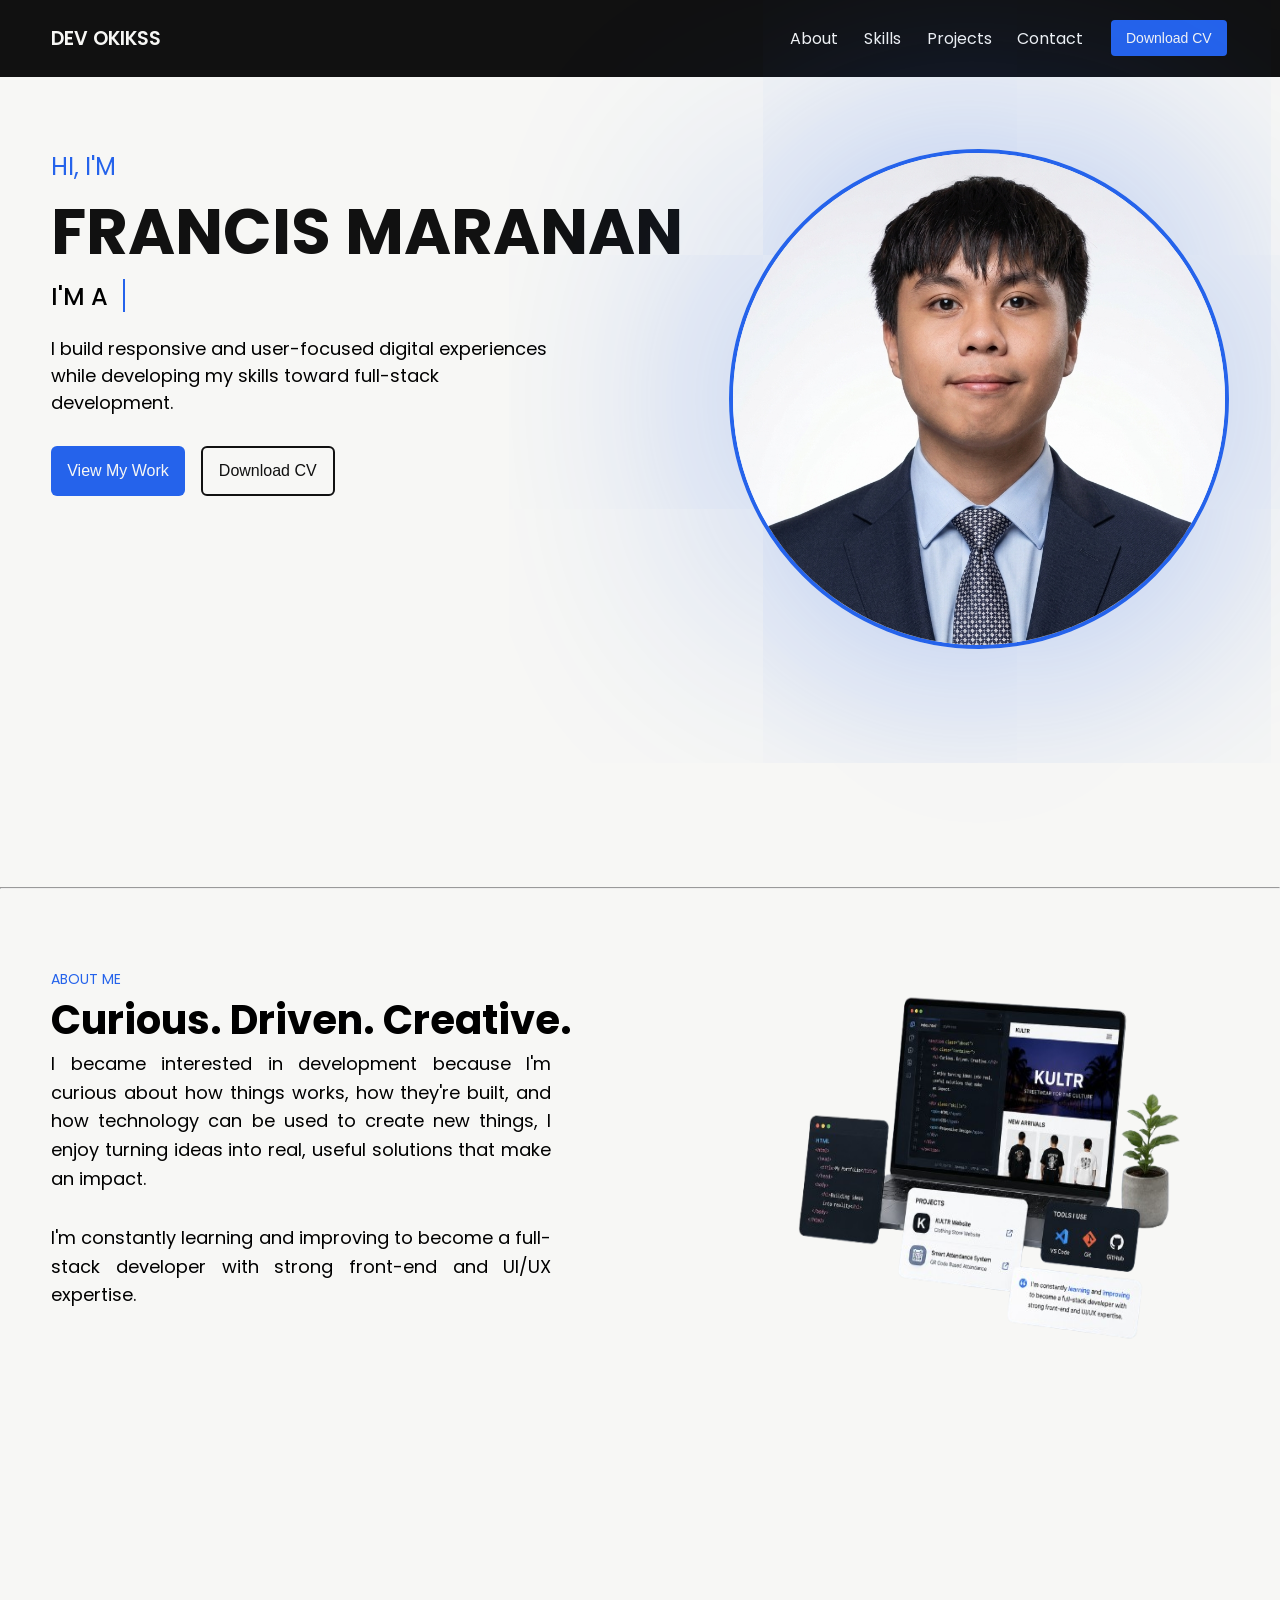
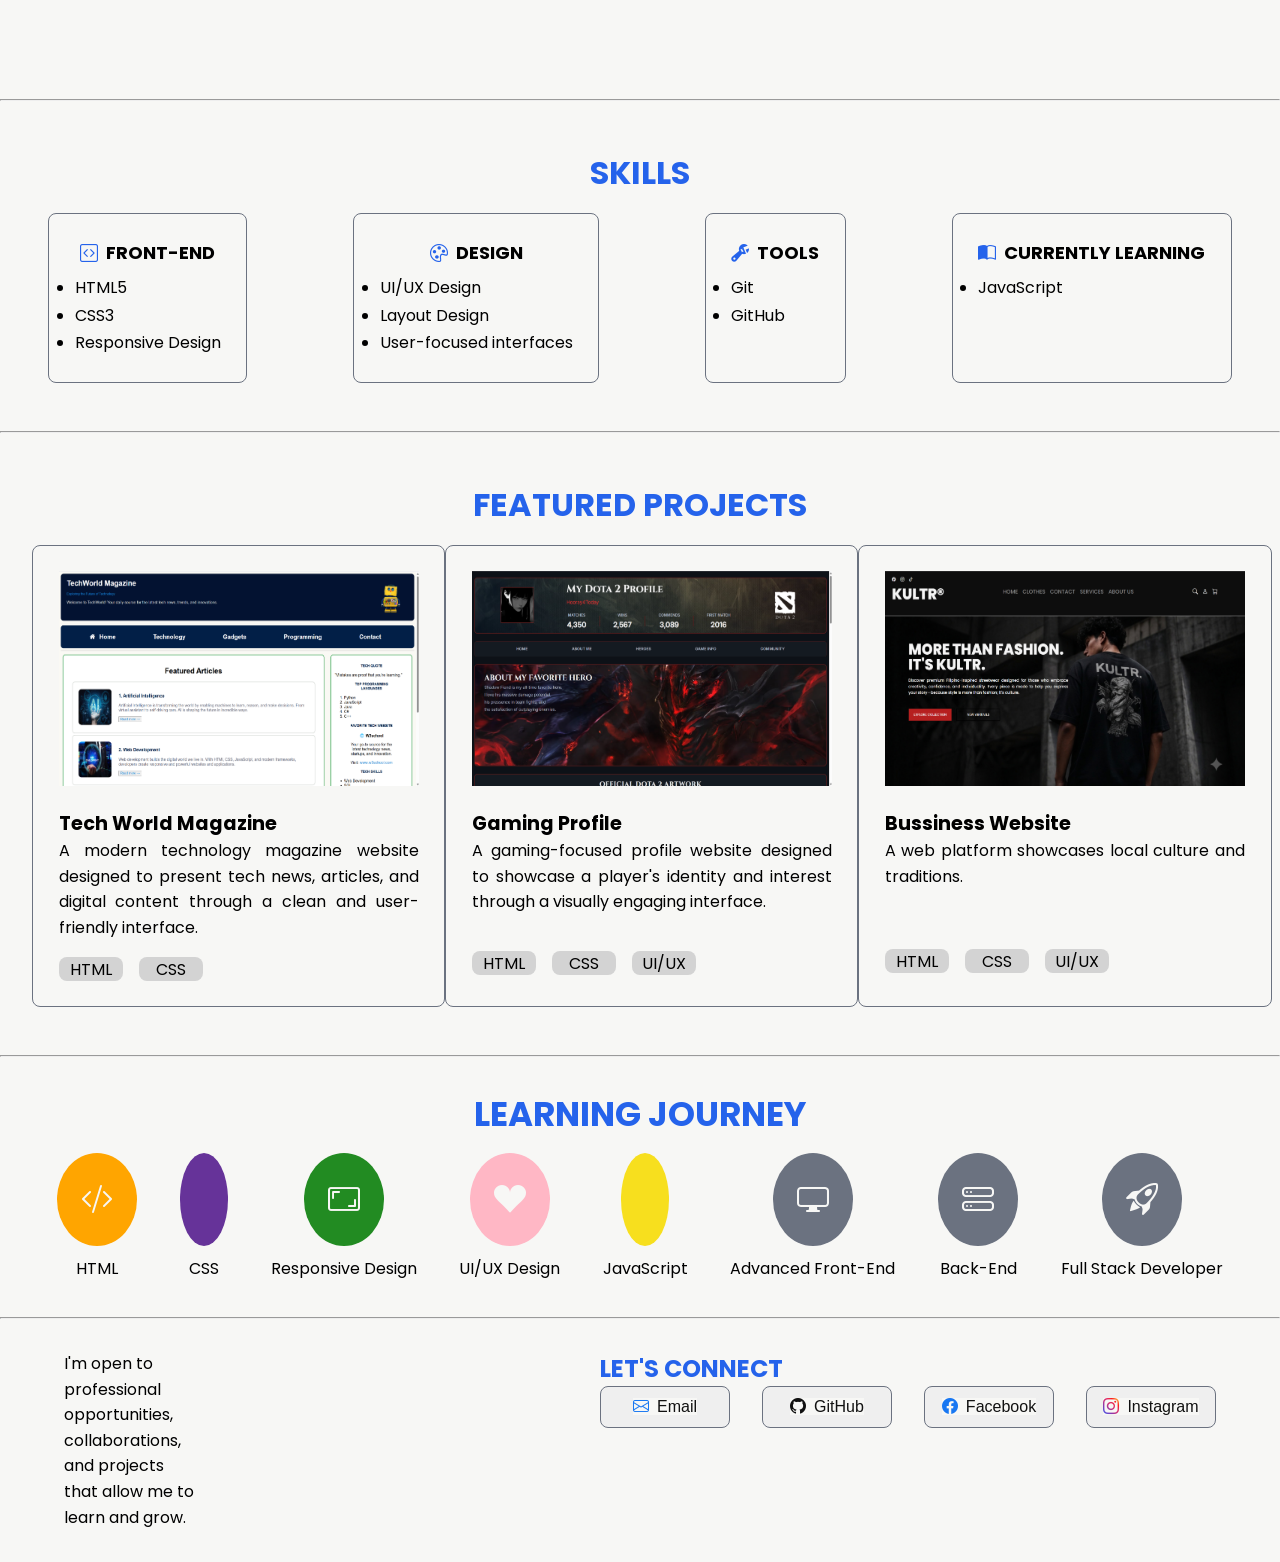
<file: index.html>
<!DOCTYPE html>
<html lang="en">
<head>
    <meta charset="UTF-8">
    <meta name="viewport" content="width=device-width, initial-scale=1.0">
    <link rel="stylesheet" href="https://cdn.jsdelivr.net/npm/bootstrap-icons@1.13.1/font/bootstrap-icons.min.css">
    <link rel="stylesheet" href="css/index.css">
    <link rel="icon" type="image/png" href="assets/images/first-page-images/ChatGPT Image Jul 29, 2026, 11_13_19 PM.png">
    <title>Dev Okikss</title>
</head>
<body>
    <header>
        <!-- navbar section -->
        <nav>
            <!-- logo section -->
            <a href="index.html" class="logo">DEV OKIKSS</a>

            <!-- Main navigation -->
            <ul>
                <li><a href="#about">About</a></li>
                <li><a href="#skills">Skills</a></li> 
                <li><a href="#featured-projects">Projects</a></li>
                <li><a href="#lets-connect">Contact</a></li>
                
                <button>
                    <a download="" href="#">Download CV</a>
                </button>
            </ul>
        </nav>
    </header>

    <main>

        <!-- Profile Section -->
        <section id="profile">
            <div class="left-details">
                <p class="sub-1">Hi, I'm</p>
                <h1>Francis Maranan</h1>
                <div class="wrapper">
                    <div class="static-text">I'm a</div>
                    <ul class="dynamic-texts">
                        <li><span>Web Developer</span></li>
                        <li><span>UI/UX Designer</span></li>
                    </ul>
                </div>
                <p class="aboutme-details">
                    I build responsive and user-focused digital experiences while developing my skills toward full-stack development.
                </p>

                <div class="viewworl-cv">
                    <button class="my-work"><a href="">View My Work</a></button>
                    <button class="cv"><a download="" href="">Download CV</a></button>
                </div>
            </div>
            
            <div class="right-image">
                <img src="assets/images/first-page-images/Professional profile.png" alt="profile picture">
            </div>
        </section><hr>


        <!-- about section -->
        <section id="about">
            <div class="aboutme-left">
                <p class="sub-heading">About Me</p>
                <h1>Curious. Driven. Creative.</h1>
                <p class="aboutme-details">
                    I became interested in development because I'm curious about how things works, how they're built, and how technology can be used to create new things, I enjoy turning ideas into real, useful solutions that make an impact.
                </p>

                <p class="aboutme-details">
                    I'm constantly learning and improving to become a full-stack developer with strong front-end and UI/UX expertise.
                </p>
            </div>

            <img src="assets/images/first-page-images/testing-about-image.png" alt="">
        </section><hr>

        <!-- skills -->
        <section id="skills">
            <h1>Skills</h1>
            <div class="skills-container">
                <div class="skills-card">
                    <h2><i class="bi bi-code-square"></i>Front-End</h2>
                    <ul>
                        <li>HTML5</li>
                        <li>CSS3</li>
                        <li>Responsive Design</li>
                    </ul>
                </div>


                <div class="skills-card">
                    <h2><i class="bi bi-palette"></i>Design</h2>
                    <ul>
                        <li>UI/UX Design</li>
                        <li>Layout Design</li>
                        <li>User-focused interfaces</li>
                    </ul>
                </div>

                <div class="skills-card">
                    <h2><i class="bi bi-wrench-adjustable"></i>Tools</h2>
                    <ul>
                        <li>Git</li>
                        <li>GitHub</li>
                    </ul>
                </div>

                <div class="skills-card">
                    <h2><i class="bi bi-book-half"></i>Currently Learning</h2>
                    <ul>
                        <li>JavaScript</li>
                    </ul>
                </div>
            </div>
        </section><hr>
        
        <!-- featured section -->
        <section id="featured-projects">

            <h1>Featured Projects</h1>
            <!-- tech world magazine -->

            <div class="feature-details">
                <div class="feature-container">
                    <img src="assets/images/first-page-images/featured-image-1.png" alt="TechWorldMagazine">
                    <div class="project-details">
                        <h2>Tech World Magazine</h2>
                        <p>A modern technology magazine website designed to present tech news, articles, and digital content through a clean and user-friendly interface.</p>
                        <ul>
                            <li>HTML</li>
                            <li>CSS</li>
                        </ul>
                    </div>
                </div>

                <!-- gaming profile -->
                <div class="feature-container">
                    <img src="assets/images/first-page-images/featured-image-2.png" alt="Gaming Profile">
                    <div class="project-details">
                        <h2>Gaming Profile</h2>
                        <p>A gaming-focused profile website designed to showcase a player's identity and interest through a visually engaging interface.</p>
                        <ul class="gaming">
                            <li>HTML</li>
                            <li>CSS</li>
                            <li>UI/UX</li>
                        </ul>
                    </div>
                </div>

                <!-- KULTR business website -->
                <div class="feature-container">
                    <img src="assets/images/first-page-images/featured-image-3.png" alt="KULTR">
                    <div class="project-details">
                        <h2>Bussiness Website</h2>
                        <p>A web platform showcases local culture and traditions.</p>
                        <ul class="business">
                            <li>HTML</li>
                            <li>CSS</li>
                            <li>UI/UX</li>
                        </ul>
                    </div>
                </div>
            </div>
        </section><hr>

            <!-- learning journey section -->
        <section id="learning-journey">
            
            <h1>Learning Journey</h1>
            <div class="learning-container">
                    <!-- html -->
                <div class="tech-container">
                    <i class="bi bi-code-slash" style="background-color:#FFA500;"></i>
                    <p>HTML</p>
                </div>
                <!-- css -->
                <div class="tech-container">
                    <i class="bi bi-css" style="background-color: #663399;"></i>
                    <p>CSS</p>
                </div>
                <!-- responsive -->
                <div class="tech-container">
                    <i class="bi bi-aspect-ratio" style="background-color: #228B22;"></i>
                    <p>Responsive Design</p>
                </div>
                <!-- ui/ux design -->
                <div class="tech-container">
                    <i class="bi bi-suit-heart-fill" style="background-color: #FFB7C5;"></i>   
                    <p>UI/UX Design</p>
                </div>

                <!-- javascript -->
                <div class="tech-container">
                    <i class="bi bi-javascript" style="background-color: #F7DF1E;"></i>
                    <p>JavaScript</p>
                </div>
                <!-- Advanced Front-End -->
                <div class="tech-container">
                    <i class="bi bi-display"></i>
                    <p>Advanced Front-End</p>
                </div>
                <!-- Back-End -->
                <div class="tech-container">
                    <i class="bi bi-hdd-stack"></i>
                    <p>Back-End</p>
                </div>
                <!-- full stack -->
                <div class="tech-container">
                    <i class="bi bi-rocket-takeoff"></i>
                    <p>Full Stack Developer</p>
                </div>
            </div>
        </section><hr>

        <!-- Contact section -->
        <section id="lets-connect">
            <p>I'm open to professional opportunities, collaborations, and projects that allow me to learn and grow.</p>
            <div>
                <h1>Let's Connect</h1>
                <div class="social-media">
                    <button><a href="" target="_blank"><i class="bi bi-envelope email-icon"></i>Email</a></button>
                    <button class="github"><a href="https://github.com/Francis-D-Maranan" target="_blank"><i class="bi bi-github github-icon"></i>GitHub</a></button>
                    <button class="facebook"><a href="https://web.facebook.com/francis.maranan.31/" target="_blank"><i class="bi bi-facebook facebook-icon"></i>Facebook</a></button>
                    <button class="instagram"><a href="https://www.instagram.com/notpopefrann.xx/" target="_blank"><i class="bi bi-instagram instagram-icon"></i>Instagram</a></button>
                </div>
            </div>
        </section>
    </main>

    <footer>

    </footer>
</body>
</html>
</file>
<file: css/index.css>
@import url('https://fonts.googleapis.com/css2?family=Poppins:ital,wght@0,100;0,200;0,300;0,400;0,500;0,600;0,700;0,800;0,900;1,100;1,200;1,300;1,400;1,500;1,600;1,700;1,800;1,900&display=swap');

:root{
    --text-color: #111111;
    --bg-color: #F7F7F5;
    --accent-color: #2563EB;
    --sub-color: #6B7280;
}

*{
    margin: 0;
    padding: 0;
    box-sizing: border-box;
    list-style: none;
    text-decoration: none;
    scroll-behavior: smooth;
}
*::-webkit-scrollbar{
    display: none;
}

body{
    background-color: var(--bg-color);
    font-family: "Poppins", sans-serif;
    width: 100%;
    max-width: 1536px;
}

/* navigation */
nav{
    display: flex;
    justify-content: space-between;
    align-items: center;
    height: clamp(4rem, 6vw, 5rem);
    padding-inline: clamp(1.25rem, 4vw, 4rem);
    background-color: var(--text-color);

    a{
        color: var(--bg-color);
    }
}

nav .logo{
    font-size: 1.25rem;
    font-weight: 600;
    transition: 0.2s;
    font-size: clamp(1.1rem, 1.5vw, 1.35rem);
}

nav .logo:hover{
    text-shadow: 0px 0px 10px rgba(255, 255, 255, 0.8);
}

nav a:hover{
    text-shadow: 0px 0px 10px rgba(255, 255, 255, 0.8);
}

nav ul{
    display: flex;
    justify-content: center;
    align-items: center;
    gap: clamp(1rem, 2vw, 2rem);

    li a{
    font-weight: 400;
    font-size: 1rem;
    }
}


nav button{
    height: 2.5rem;
    width: 7.5rem;
    background: var(--accent-color);
    border-radius: 0.375rem;
    border: 2px solid var(--text-color); 

    a{
    font-size: 0.875rem;
    }
}

nav button:hover{
    background: var(--bg-color);
    a{
        color: var(--text-color);
    }
}

/* profile section */
#profile{
    display: flex;
    justify-content: space-between;
    min-height: 90vh;
    padding-block: clamp(4rem, 8vh, 7rem);
    padding-inline: clamp(1.25rem, 4vw, 4rem);
    img{
        object-fit: cover;
        height: 500px;
        width: 500px;
        border-radius: 50% 50%;
        border: 4px solid #2563EB;
        box-shadow: 0 0 400px 0px rgba(37, 99, 235, 0.45);
    }
}

.left-details h1{
    text-transform: uppercase;
    font-size: clamp(2.75rem, 5vw, 4rem);
    font-weight: 700;
    color: var(--text-color);
}

.sub-1{
    color: var(--accent-color);
    font-size: 1.5rem;
    font-weight: 400;
    text-transform: uppercase;
}

.wrapper{
    display: inline-flex;
    margin-bottom: 20px;
}

.wrapper .static-text{
    font-size: clamp(1.25rem, 2vw, 1.5rem);
    font-weight: 500;
    text-transform: uppercase;
}

.wrapper .dynamic-texts{
    margin-left: 15px;
    line-height: 36px;
    height: 36px;   
    overflow: hidden;
}

.dynamic-texts li{
    color: #2563EB;
    font-size: clamp(1.25rem, 2vw, 1.5rem);
    font-weight: 500;
    position: relative;
    top: 0;
    animation: slide 5s steps(2) infinite;
}

@keyframes slide {
    100%{
        top: -74px;
    }
}
.dynamic-texts li span{
    position: relative;

}

.dynamic-texts li span::after{
    content: "";
    position: absolute;
    left: 0;
    height: 100%;
    width: 100%;
    background-color: var(--bg-color);
    border-left: 0.125rem solid var(--accent-color);
    animation: typing 2.5s steps(14) infinite;
}

@keyframes typing {
    100%{
        left: 100%;
        margin: 0 -35px 0 35px;
    }
}

.aboutme-details{
    max-width: 500px;
    font-size: 1.125rem;
    margin-bottom: 30px;
}

.viewworl-cv{
    display: flex;
    gap: 1rem;
}

.viewworl-cv button{
    padding-block: 14px;
    padding-inline: 16px;

    a{
        font-size: 1rem;
    }
}

.viewworl-cv .my-work{
    background: var(--accent-color);
    border-radius: 6px;
    border: none;

    a{
        color: var(--bg-color);
    }
}

.viewworl-cv .my-work:hover{
    background:#1D4ED8  ;
    a{
        color: var(--bg-color);
    }
}

.viewworl-cv .cv{
    background: var(--bg-color);
    border-radius: 6px;
    border: 2px solid var(--text-color);

    a{
        color: var(--text-color);
    }
}

.viewworl-cv .cv:hover{
    background: var(--text-color);
    cursor: pointer;
    a{
        color: var(--bg-color);
    }
}

/* about section */
#about{
    display: flex;
    justify-content: space-between;
    gap: clamp(2rem, 5vw, 5rem);
    min-height: 90vh;
    padding-block: clamp(5rem, 8vh, 7rem);
    padding-inline: clamp(1.25rem, 4vw, 4rem);
    
    .sub-heading{
        font-size: 14px;
        font-weight: 400;
        color: var(--accent-color);
        text-transform: uppercase;
    }

    h1{
        font-size: clamp(2rem, 3.5vw, 2.5rem);
    }


    img{
        height: 400px;
        width: 500px;
    }
}

.aboutme-left .aboutme-details{
    text-align: justify;
    font-size: 1.125rem;
    line-height: 1.6;
}

#skills{
    justify-content: center;
    align-items: center;  
    padding: clamp(3rem, 4vh, 7rem);

    h1{
        text-align: center;
        color: var(--accent-color);
        text-transform: uppercase;
        font-weight: 700;
        font-size: clamp(2rem, 3.5vw, 0.0625rem);
        margin-bottom: 16px;
    }
}



.skills-container{
    display: flex;
    justify-content: space-between;
    gap: clamp(1rem, 2vw, 2rem);
}

.skills-card{
    padding: clamp(1.25rem, 2vw, 2rem);
    border: 1px solid var(--sub-color);
    border-radius: 8px;

    i{
        color: var(--accent-color);
        margin-right: 8px;
    }
    h2{
        text-align: center;
        font-size: 18px;
        text-transform: uppercase;
        margin-bottom: 8px;
    }

    ul li{
        font-size: 16px;
        line-height: 1.7;
        counter-increment: numbers;
        list-style: disc;
    }
}

/* feauture projects */
#featured-projects{
    padding: 3rem 2rem;
}
#featured-projects h1{
    font-size: 2rem;
    padding-bottom: 1rem;
    text-align: center;
    text-transform: uppercase;
    color: var(--accent-color);
}
.feature-details{
    display: flex;  
    justify-content: space-around;
    img{
        height: 215px;
        width: 360px;
        margin-bottom: 1rem;
    }

    h2{
        font-size: clamp(1.125rem, 1.5vw, 1.25rem);
    }
}

.feature-container{
    border: 1px solid var(--sub-color);
    border-radius: 8px;
    padding: clamp(1.25rem, 2vw, 1.75rem);
}

.feature-details p{
    width: 360px;
    text-align: justify;
    font-size: 1rem;
    line-height: 1.6;
}

.feature-details ul{
    display: flex;
    margin-top: 1rem;
    gap: 1rem;
}

.feature-details ul li{
    justify-content: center;
    align-items: center;
    text-align: center;
    background-color: lightgrey;
    border-radius: 8px;
    width: 4rem;
    height: 1.5rem;
}

.feature-details .gaming{
    padding-top: 20px;
}

.feature-details .business{
    padding-top: 2.75rem;
}

/* learning journey */
#learning-journey h1{
    padding-top: 2rem;
    text-align: center;
    text-transform: uppercase;
    font-size: clamp(2.125rem, 1.5vw, 1.25rem);
    color: var(--accent-color);
}
.learning-container{
    padding: 2.25rem;
    display: flex;
    justify-content: space-around;
    align-items: center;
    text-align: center;
}

.tech-container i{
    font-size: 2rem;
    position: relative;
    padding: 1.5rem;
    border-radius: 50%;
    background-color: var(--sub-color);
    color: #F7F7F5;
}

.tech-container p{
    padding-top: 32px;
}

/* contact */
#lets-connect{
    padding: 2rem 4rem;
    display: flex;
    gap: 25rem;

    h1{
        color: var(--accent-color);
        text-transform: uppercase;
    }

    p{
        width: 450px;
        line-height: 1.6;
    }
}

.social-media{
    display: flex;
    gap: 2rem;
}

.social-media button{
    height: 42px;
    width: 130px;
    border-radius: 8px;
    border: 1px solid var(--sub-color);
}

.social-media a{
    color: var(--text-color);
    font-size: 1rem;
    background-color: var(--bg-color);

    i{
        padding-right: 8px;
    }
}

.instagram-icon{
    background: linear-gradient(45deg, #405DE6, #5851DB, #833AB4, #C13584, #E1306C, #FD1D1D, #FCAF45, #F56040, #FECBC4);
    background-clip: text;
    -webkit-background-clip: text;
    color: transparent;
    display: inline-block; 
}

.facebook-icon{
    color: #1877F2;
}

.email-icon{
    color: #1877F2;
}

.facebook:hover{
    background-color: #1877F2;

    .facebook-icon{
        color: #F7F7F5;
        background-color: #1877F2;
    }

    a{
        color: #F7F7F5;
        background-color: #1877F2;
    }
}

.instagram:hover{
    background: linear-gradient(45deg, #405DE6, #5851DB, #833AB4, #C13584, #E1306C, #FD1D1D, #FCAF45, #F56040, #FECBC4);

    .instagram-icon{
        color: #F7F7F5;
        /* background: linear-gradient(45deg, #405DE6, #5851DB, #833AB4, #C13584, #E1306C, #FD1D1D, #FCAF45, #F56040, #FECBC4); */
    }

    a{
        color: #F7F7F5;
        background: linear-gradient(45deg, #405DE6, #5851DB, #833AB4, #C13584, #E1306C, #FD1D1D, #FCAF45, #F56040, #FECBC4);
    }
}

.github:hover{
    color: #F7F7F5;
    background-color: var(--text-color);

    a{
        color: var(--bg-color);
        background-color: var(--text-color);
    }
    i{
        color: var(--bg-color);
        background-color: var(--text-color);
    }
}
</file>
